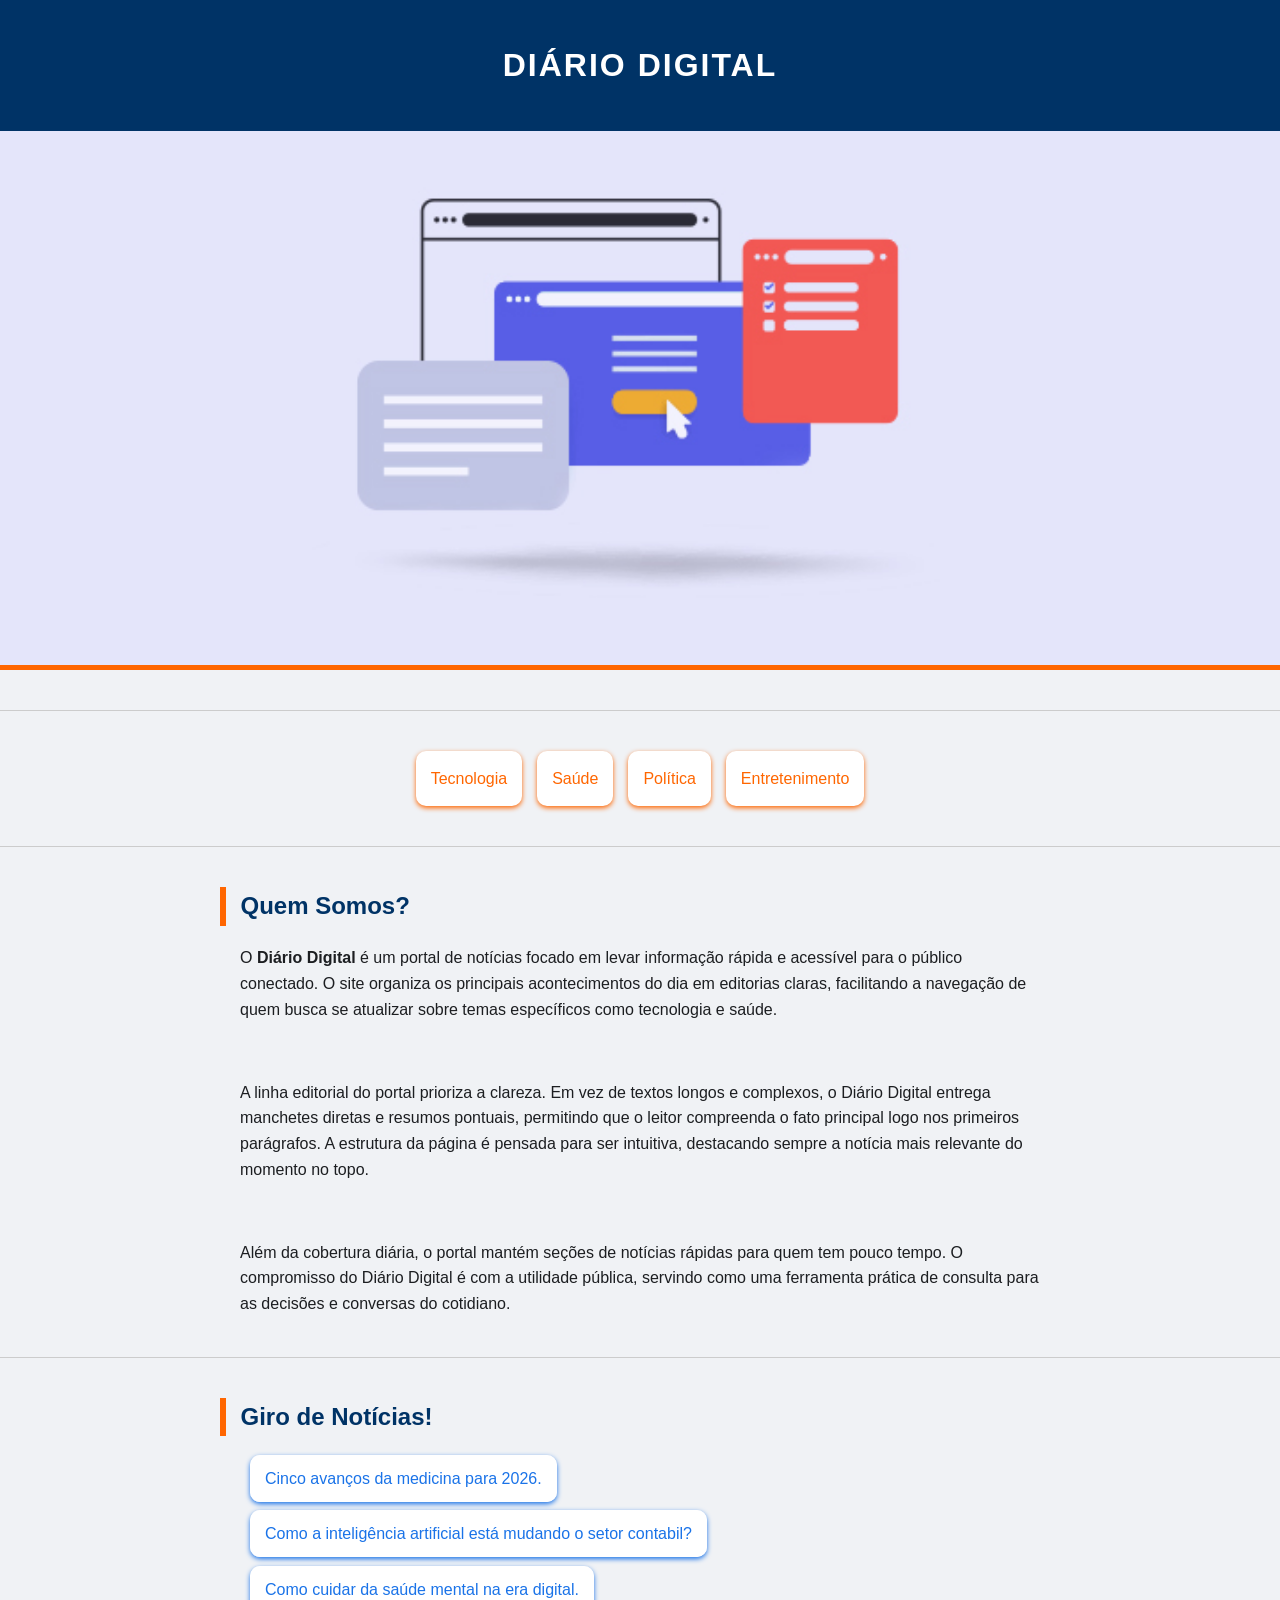
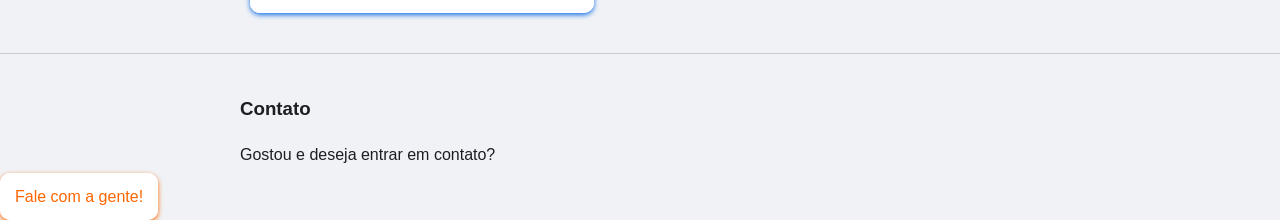
<file: index.html>
<!DOCTYPE html>
<html lang="ptbr">

<head>
    <meta charset="UTF-8">
    <meta name="viewport" content="width=device-width, initial-scale=1.0">
    <title>Diário Digital </title>
     <link rel="stylesheet" href="style_index.css">

</head>

<body>

<h1> DIÁRIO DIGITAL</h1>
    <img src="Imagens/imagemindex.jpg" alt="Imagem tecnologica em tons de azul" width="100%" height="30%">
    
    <hr>

    <p> 
        <nav>
    <a href="tecnologia.html">Tecnologia </a> 
    <a href="saude.html">Saúde  </a> 
    <a href="politica.html"> Política </a>  
    <a href="entretenimento.html"> Entretenimento </a>
   
        </nav>
        
    <hr>

    <h2>Quem Somos?</h2>
    <p>O <strong> Diário Digital </strong>é um portal de notícias focado em levar informação rápida e acessível para o público conectado. O site organiza os principais acontecimentos do dia em editorias claras, facilitando a navegação de quem busca se atualizar sobre temas específicos como tecnologia e saúde.</p>
    <br>
    <p>A linha editorial do portal prioriza a clareza. Em vez de textos longos e complexos, o Diário Digital entrega manchetes diretas e resumos pontuais, permitindo que o leitor compreenda o fato principal logo nos primeiros parágrafos. A estrutura da página é pensada para ser intuitiva, destacando sempre a notícia mais relevante do momento no topo.</p>
    <br>
    <p>Além da cobertura diária, o portal mantém seções de notícias rápidas para quem tem pouco tempo. O compromisso do Diário Digital é com a utilidade pública, servindo como uma ferramenta prática de consulta para as decisões e conversas do cotidiano.</p>
    
    <hr>
<h2>Giro de Notícias!</h2>

<ul>
<li><a href="https://gauchazh.clicrbs.com.br/colunistas/drauzio-varella/noticia/2025/12/cinco-avancos-da-medicina-para-2026-cmjr4fcht001c017b7ymb574e.html" target="_blank">Cinco avanços da medicina para 2026.</a></li>
<li><a href="https://keevo.com.br/blog-ec/inteligencia-artificial-setor-contabil/" target="_blank">Como a inteligência artificial está mudando o setor contabil?</a></li>
<li><a href="https://www.unimedcampinas.com.br/blog/viver-com-saude/como-cuidar-da-saude-mental-na-era-digital" target="_blank">Como cuidar da saúde mental na era digital.</a></li>
</ul>

<hr>
<h3>Contato</h3>
<p>Gostou e deseja entrar em contato?</p>
<a href="contato.html" target="_blank" > Fale com a gente!


</body>

</html>
</file>
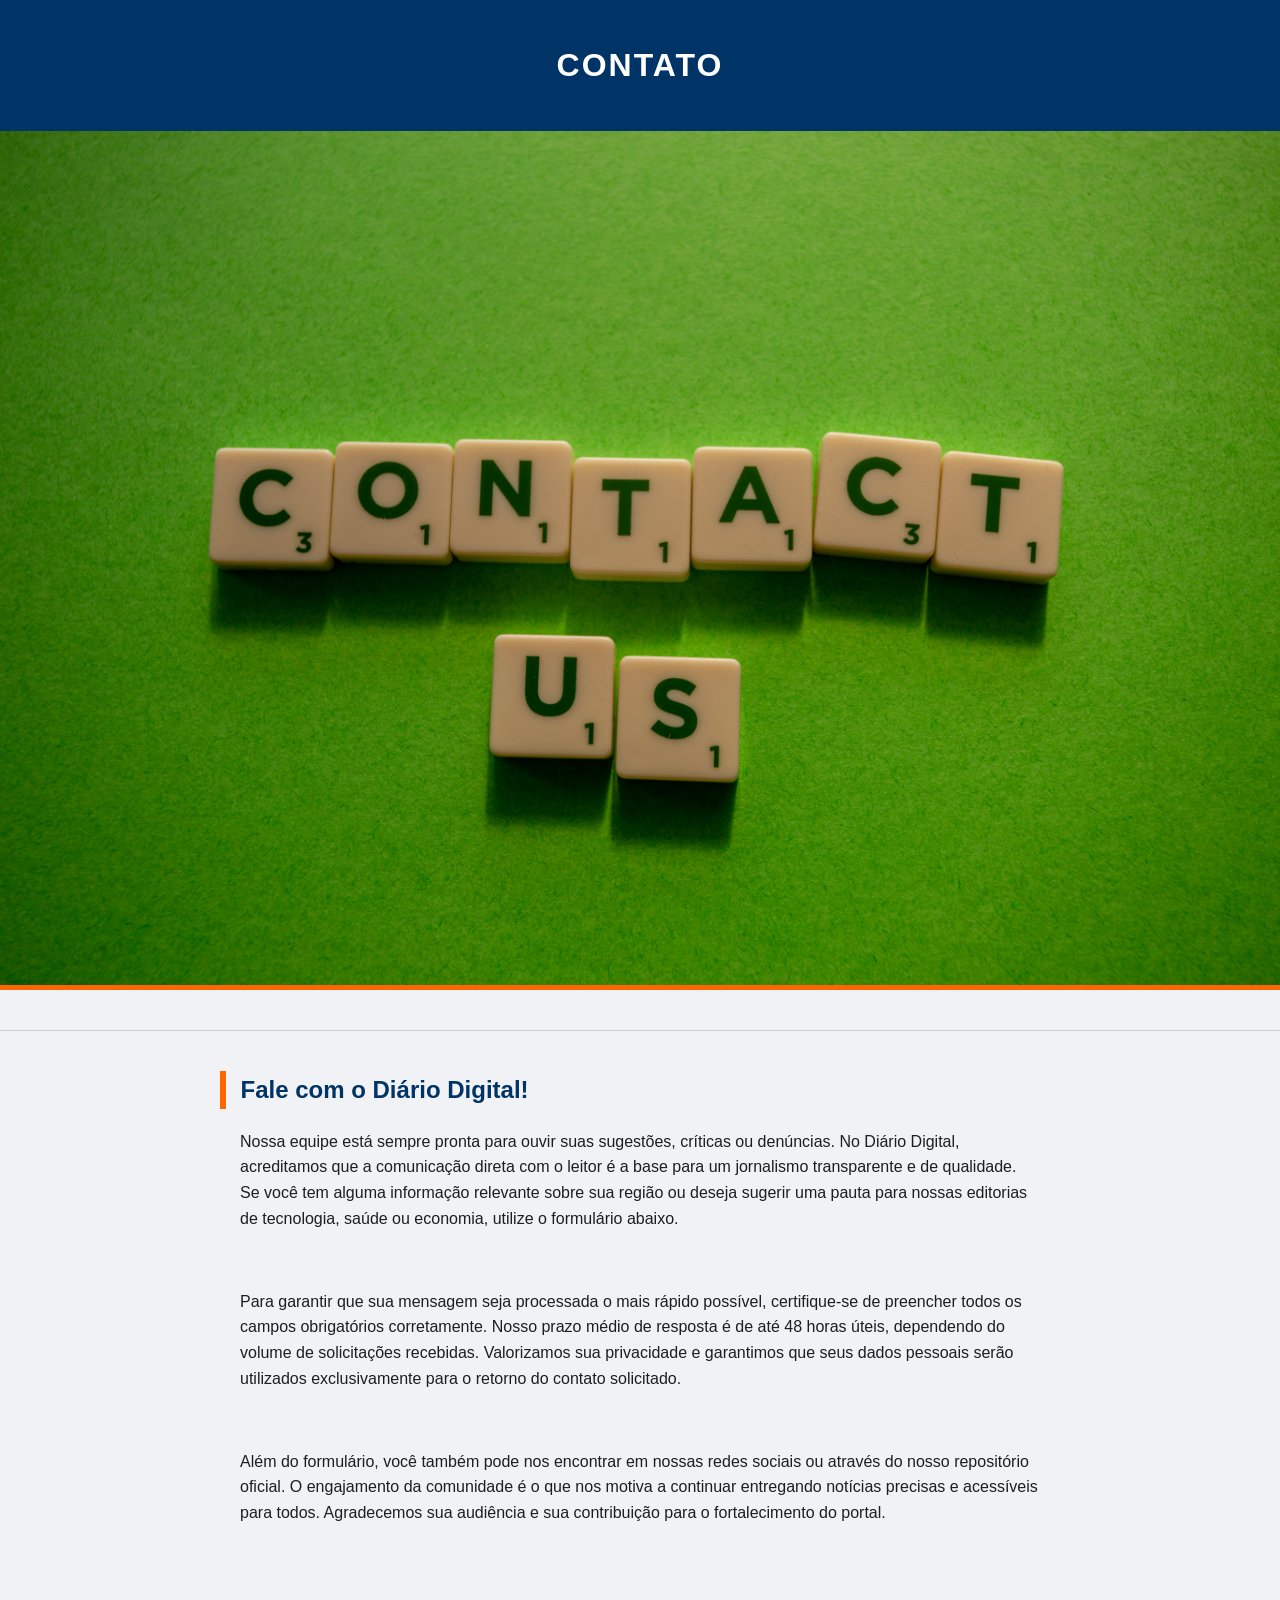
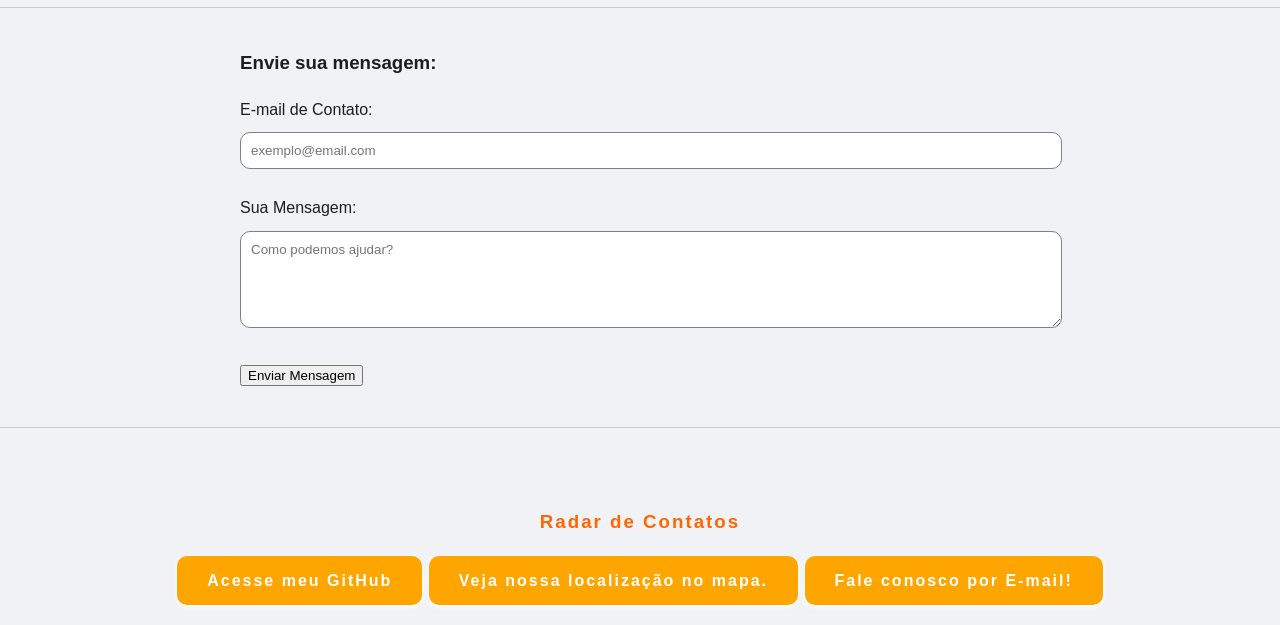
<file: contato.html>
<!DOCTYPE html>
<html lang="ptbr">

<head>
    <meta charset="UTF-8">
    <meta name="viewport" content="width=device-width, initial-scale=1.0">
    <title>Contato</title>
     <link rel="stylesheet" href="style_contato.css">
    
</head>


<body>
    <h1>CONTATO</h1>

   <img src="Imagens/miles-burke-idhx-MOCDSk-unsplash.jpg" width="100%" height="30%">
     <hr>

     <h2>Fale com o Diário Digital!</h2>
     <p>Nossa equipe está sempre pronta para ouvir suas sugestões, críticas ou denúncias. No Diário Digital, acreditamos que a comunicação direta com o leitor é a base para um jornalismo transparente e de qualidade. Se você tem alguma informação relevante sobre sua região ou deseja sugerir uma pauta para nossas editorias de tecnologia, saúde ou economia, utilize o formulário abaixo.</p>
     <br>

     <p>Para garantir que sua mensagem seja processada o mais rápido possível, certifique-se de preencher todos os campos obrigatórios corretamente. Nosso prazo médio de resposta é de até 48 horas úteis, dependendo do volume de solicitações recebidas. Valorizamos sua privacidade e garantimos que seus dados pessoais serão utilizados exclusivamente para o retorno do contato solicitado.</p>
     <br>

     <p>Além do formulário, você também pode nos encontrar em nossas redes sociais ou através do nosso repositório oficial. O engajamento da comunidade é o que nos motiva a continuar entregando notícias precisas e acessíveis para todos. Agradecemos sua audiência e sua contribuição para o fortalecimento do portal.</p>
     <br>

     <hr>

     <h3>Envie sua mensagem: </h3>

    <p>
    <label for="email">E-mail de Contato:</label>
    <br>
    <input type="email" id="email" name="email" placeholder="exemplo@email.com" required> </p>

    <p>
    <label for="mensagem">Sua Mensagem:</label><br>
    <textarea id="mensagem" name="mensagem" rows="5" placeholder="Como podemos ajudar?" required></textarea> </p>
    <p> <button type="submit">Enviar Mensagem</button></p> 

    <hr>

    
<section class="contact-nav">
    <h3> Radar de Contatos </h3>
    
    <a href="https://github.com/Steffany-rodrigues-ghb" target="_blank">Acesse meu GitHub</a>
    
    <a href="https://www.google.com/maps" target="_blank">Veja nossa localização no mapa.</a>

    <a href="mailto:seuemail@exemplo.com?subject=Dúvidas sobre o Diário Digital&body=Olá, gostaria de saber mais sobre..." 
       aria-label="Enviar e-mail de contato">
       Fale conosco por E-mail!
    </a>

</section>

</body>
</html>
</file>
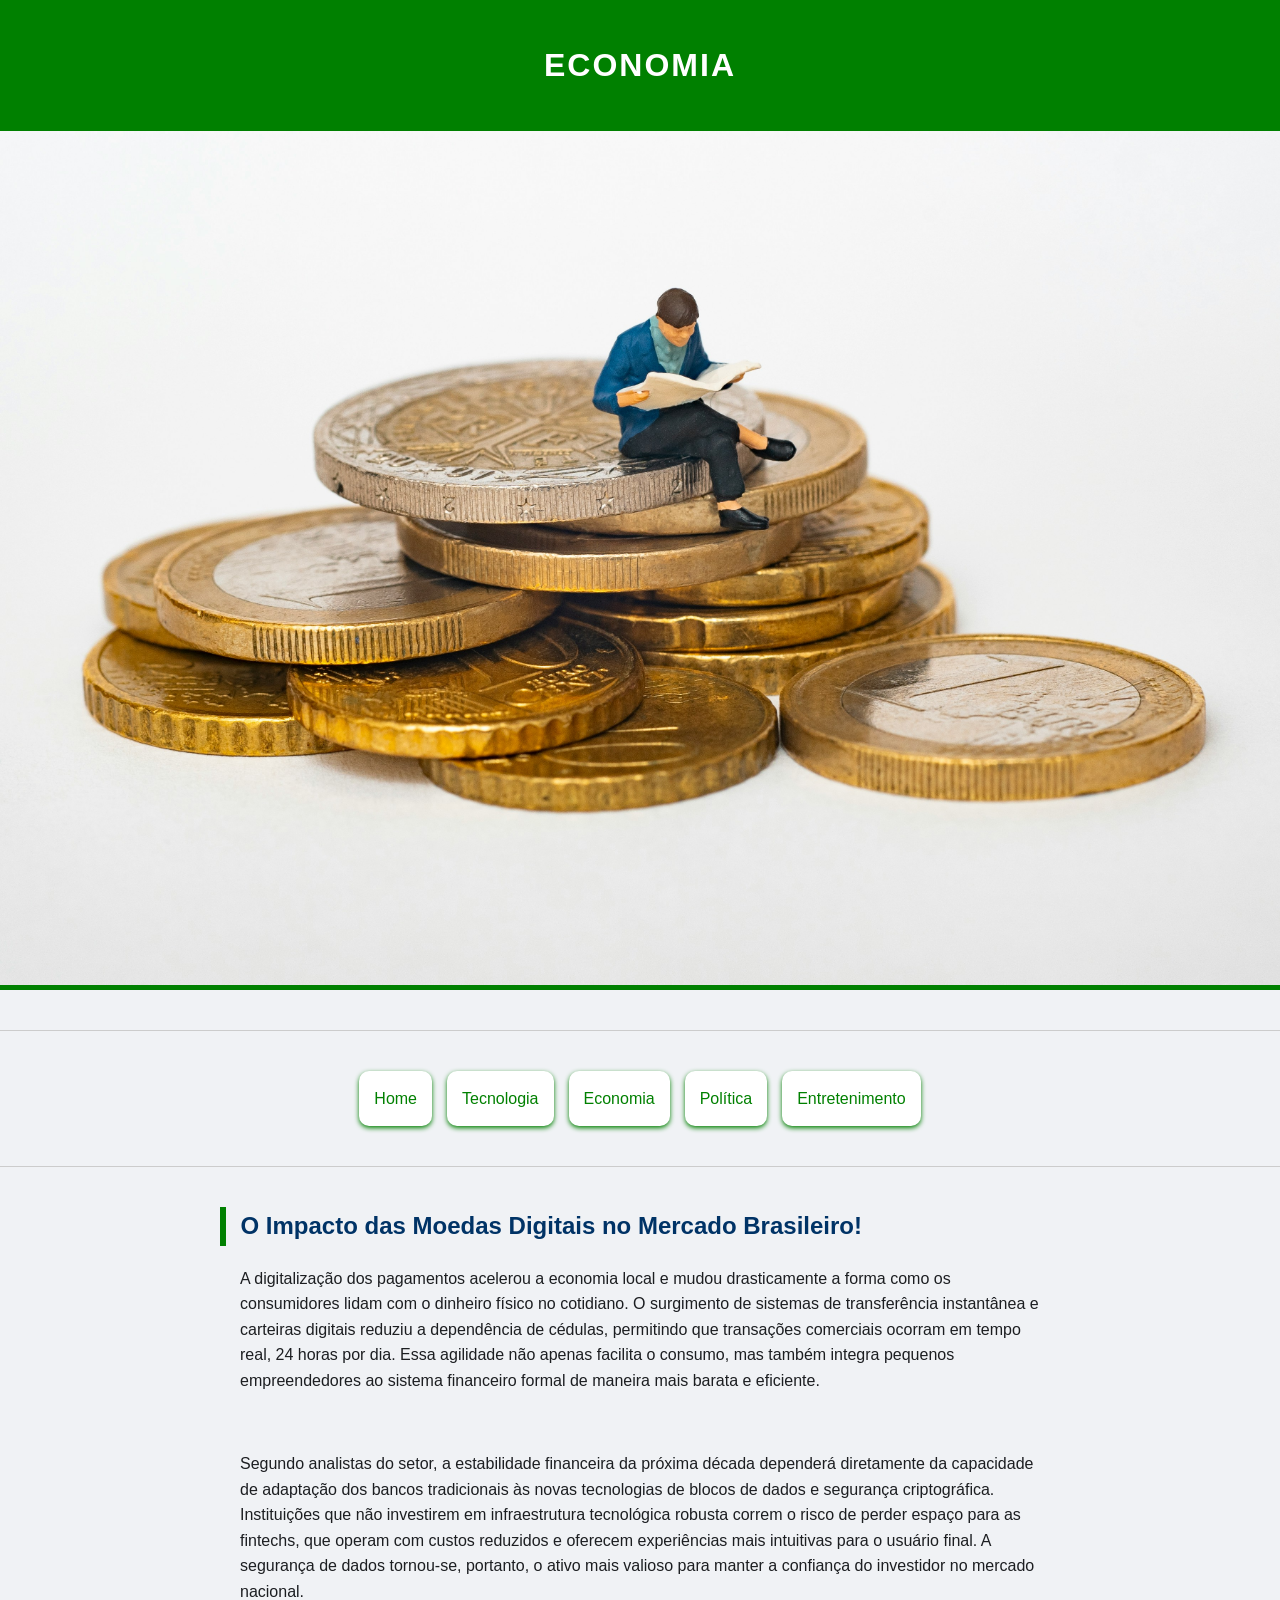
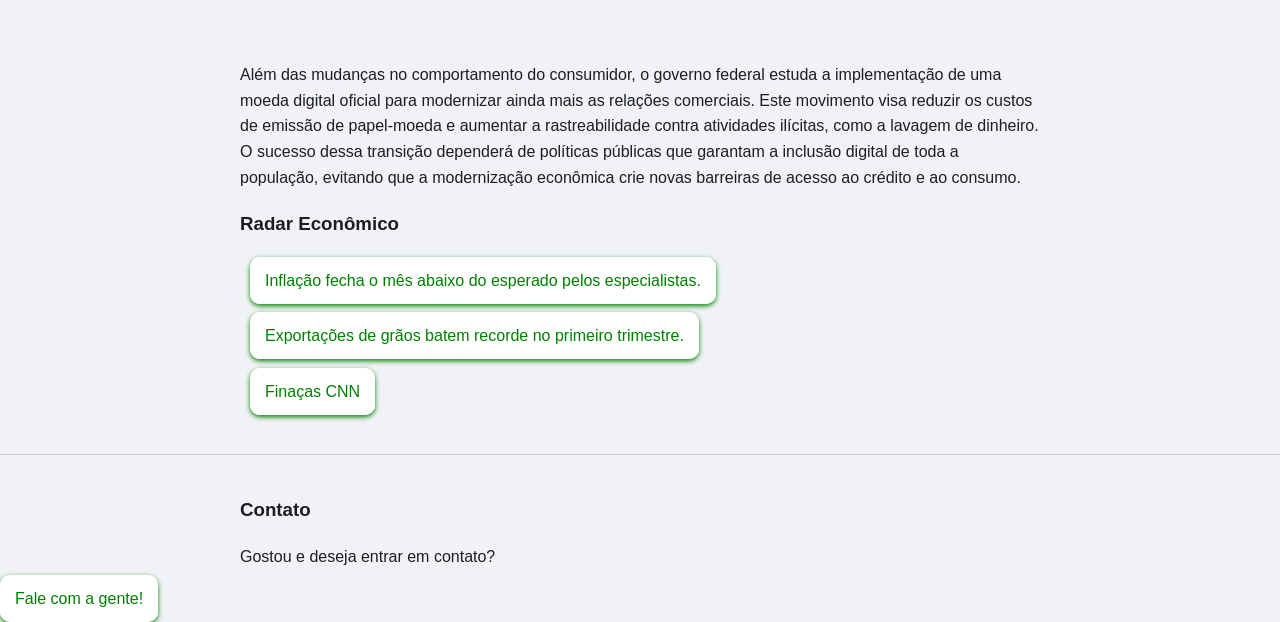
<file: economia.html>
<!DOCTYPE html>
<html lang="ptbr">

<head>
    <meta charset="UTF-8">
    <meta name="viewport" content="width=device-width, initial-scale=1.0">
      <link rel="stylesheet" href="style_economia.css">

    <title> Economia </title>
</head>

<body>
    <h1>ECONOMIA</h1>

    <img src="Imagens/mathieu-stern-1zO4O3Z0UJA-unsplash.jpg" alt="Imagem " width="100%" height="30%">

    <hr>
     <nav>
     <a href="index.html"> Home  </a> 
     <a href="tecnologia.html">Tecnologia </a> 
     <a href="economia.html">Economia </a> 
     <a href="politica.html"> Política  
    <a href="entretenimento.html"> Entretenimento </a>
   </nav>
   
    
    <hr>

    <h2>O Impacto das Moedas Digitais no Mercado Brasileiro!</h2>
    

    <p> A digitalização dos pagamentos acelerou a economia local e mudou drasticamente a forma como os consumidores lidam com o dinheiro físico no cotidiano. O surgimento de sistemas de transferência instantânea e carteiras digitais reduziu a dependência de cédulas, permitindo que transações comerciais ocorram em tempo real, 24 horas por dia. Essa agilidade não apenas facilita o consumo, mas também integra pequenos empreendedores ao sistema financeiro formal de maneira mais barata e eficiente.</p>
    <br>

    <P>Segundo analistas do setor, a estabilidade financeira da próxima década dependerá diretamente da capacidade de adaptação dos bancos tradicionais às novas tecnologias de blocos de dados e segurança criptográfica. Instituições que não investirem em infraestrutura tecnológica robusta correm o risco de perder espaço para as fintechs, que operam com custos reduzidos e oferecem experiências mais intuitivas para o usuário final. A segurança de dados tornou-se, portanto, o ativo mais valioso para manter a confiança do investidor no mercado nacional.</P>
    <br>

    <p>Além das mudanças no comportamento do consumidor, o governo federal estuda a implementação de uma moeda digital oficial para modernizar ainda mais as relações comerciais. Este movimento visa reduzir os custos de emissão de papel-moeda e aumentar a rastreabilidade contra atividades ilícitas, como a lavagem de dinheiro. O sucesso dessa transição dependerá de políticas públicas que garantam a inclusão digital de toda a população, evitando que a modernização econômica crie novas barreiras de acesso ao crédito e ao consumo.</p>

    <h3> Radar Econômico </h3>

    <ul>
<li><a href="https://www.google.com/search?q=https://g1.globo.com/economia/inflacao/" target="_blank" > Inflação fecha o mês abaixo do esperado pelos especialistas. </a></li>
<li><a href="https://valor.globo.com/agronegocios/" target="_blank" >Exportações de grãos batem recorde no primeiro trimestre.</a></li>
<li><a href="https://www.cnnbrasil.com.br/economia/financas/" target="_blank"> Finaças CNN </a></li>

    </ul>
<hr>

<h3>Contato</h3>
<p>Gostou e deseja entrar em contato?</p>
<a href="contato.html" target="_blank" > Fale com a gente!

</body>

</html>
</file>
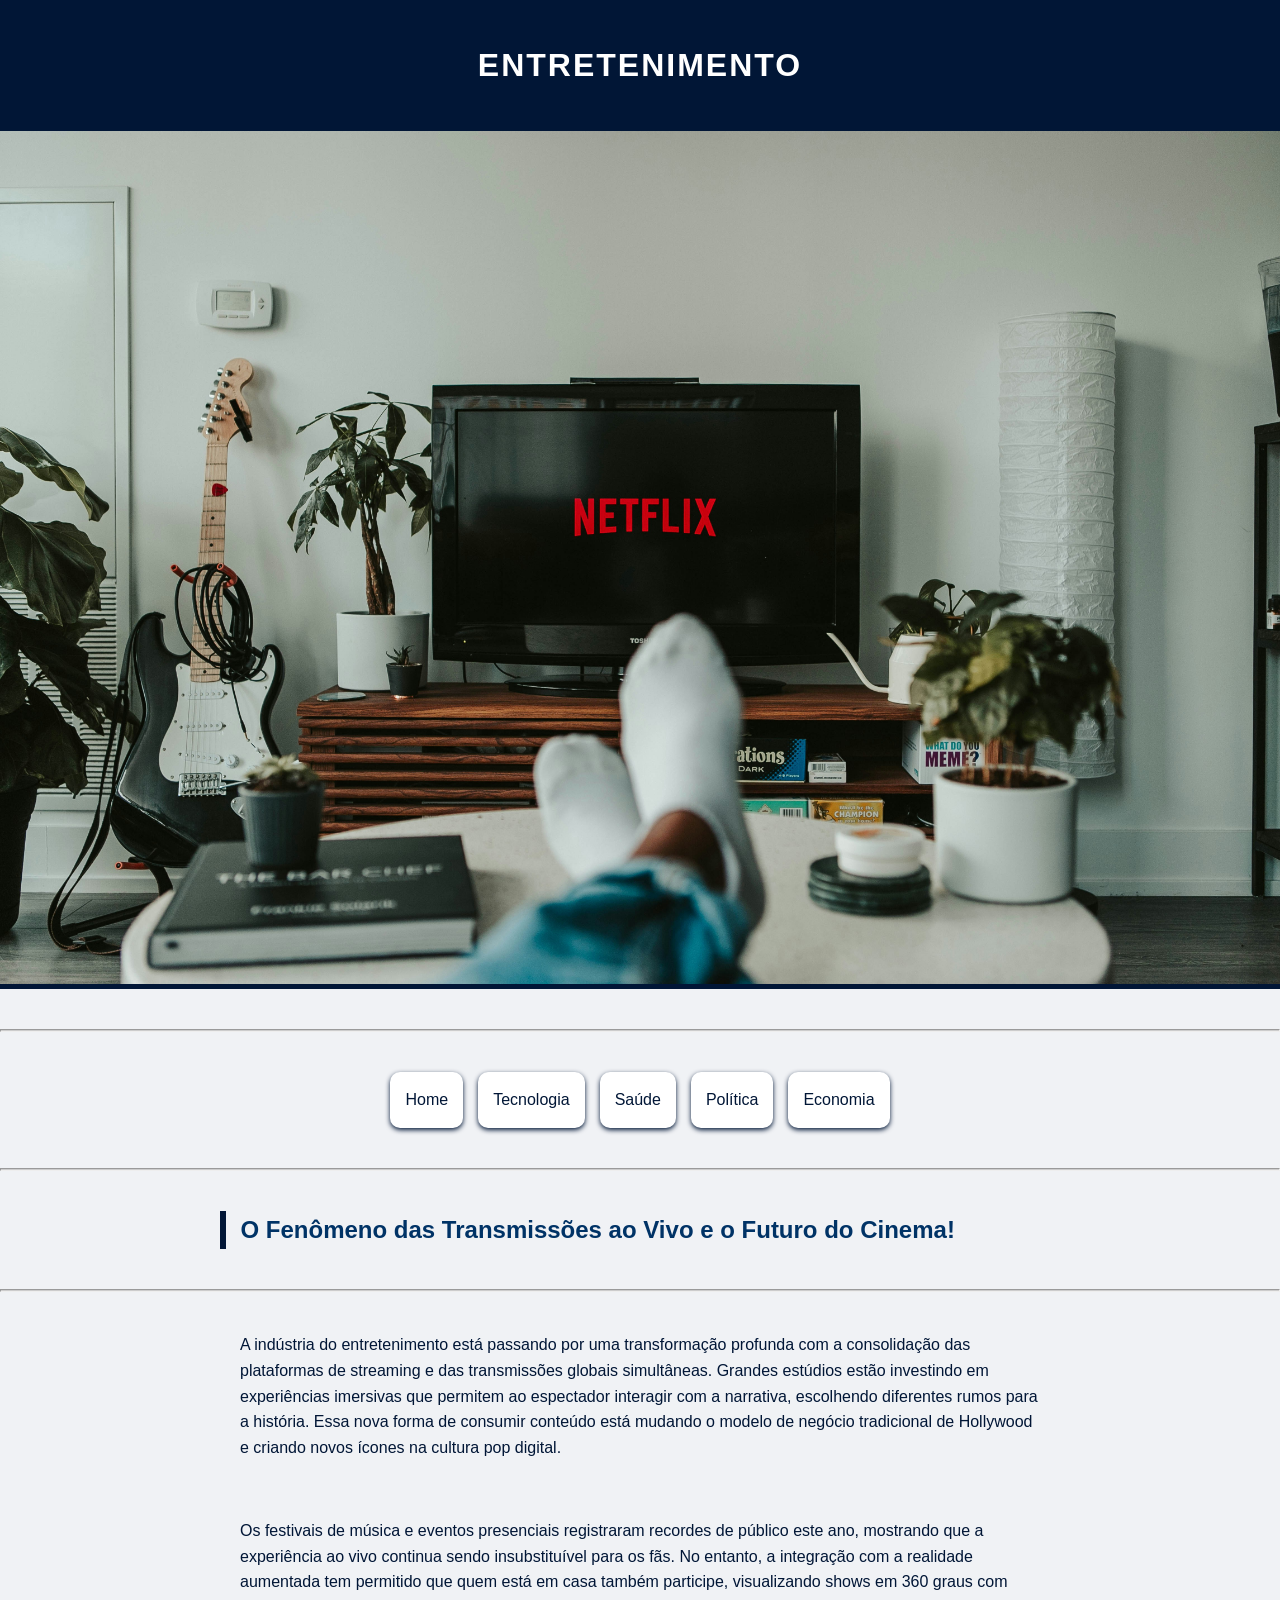
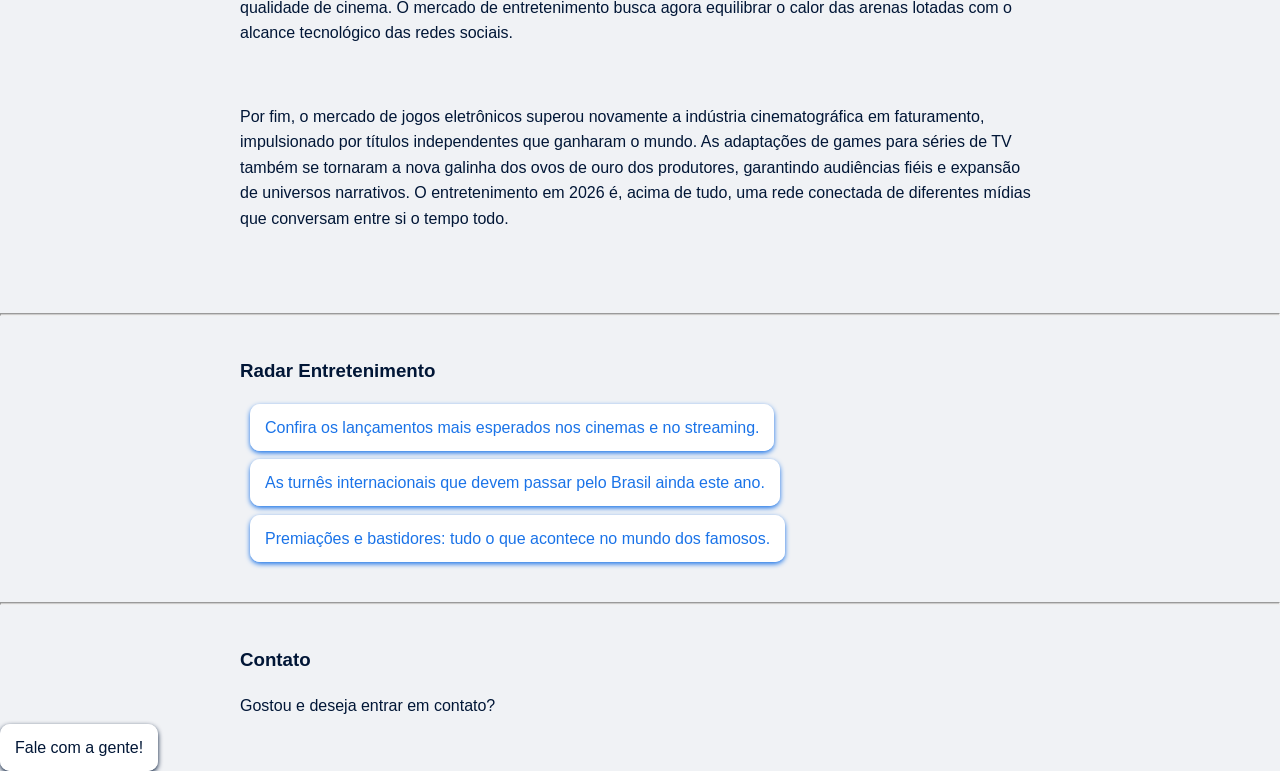
<file: entretenimento.html>
<!DOCTYPE html>
<html lang="ptbr">

<head>
    <meta charset="UTF-8">
    <meta name="viewport" content="width=device-width, initial-scale=1.0">
    <title>Entretenimento</title>
      <link rel="stylesheet" href="style_entretenimento.css">


</head>
<h1>ENTRETENIMENTO</h1>
    <img src="Imagens/mollie-sivaram-yubCnXAA3H8-unsplash.jpg" alt="Imagem " width="100%" height="30%">

    <hr>
    
    <nav>
    <a href="index.html"> Home </a> 
    <a href="tecnologia.html">Tecnologia  </a> 
    <a href="saude.html">Saúde  </a> 
    <a href="politica.html"> Política  
    <a href="economia.html"> Economia </a>

    </nav>
    <hr>

    <h2>O Fenômeno das Transmissões ao Vivo e o Futuro do Cinema!</h2>
    


<hr>

<p>A indústria do entretenimento está passando por uma transformação profunda com a consolidação das plataformas de streaming e das transmissões globais simultâneas. Grandes estúdios estão investindo em experiências imersivas que permitem ao espectador interagir com a narrativa, escolhendo diferentes rumos para a história. Essa nova forma de consumir conteúdo está mudando o modelo de negócio tradicional de Hollywood e criando novos ícones na cultura pop digital.</p>
<br>

<p>Os festivais de música e eventos presenciais registraram recordes de público este ano, mostrando que a experiência ao vivo continua sendo insubstituível para os fãs. No entanto, a integração com a realidade aumentada tem permitido que quem está em casa também participe, visualizando shows em 360 graus com qualidade de cinema. O mercado de entretenimento busca agora equilibrar o calor das arenas lotadas com o alcance tecnológico das redes sociais.</p>
<br>

<p>Por fim, o mercado de jogos eletrônicos superou novamente a indústria cinematográfica em faturamento, impulsionado por títulos independentes que ganharam o mundo. As adaptações de games para séries de TV também se tornaram a nova galinha dos ovos de ouro dos produtores, garantindo audiências fiéis e expansão de universos narrativos. O entretenimento em 2026 é, acima de tudo, uma rede conectada de diferentes mídias que conversam entre si o tempo todo.</p>
<br>

<hr>

<h3> Radar Entretenimento </h3>

<ul>
<li><a href="https://omelete.com.br/" target="_blank">Confira os lançamentos mais esperados nos cinemas e no streaming.</a></li>
<li><a href="https://www.rollingstone.com.br/" target="_blank">As turnês internacionais que devem passar pelo Brasil ainda este ano.</a></li>
<li><a href="https://g1.globo.com/pop-arte/" target="_blank">Premiações e bastidores: tudo o que acontece no mundo dos famosos.</a></li>
</ul>



<hr>

<h3>Contato</h3>
<p>Gostou e deseja entrar em contato?</p>
<a href="contato.html" target="_blank" > Fale com a gente!


</body>
</html>
</file>
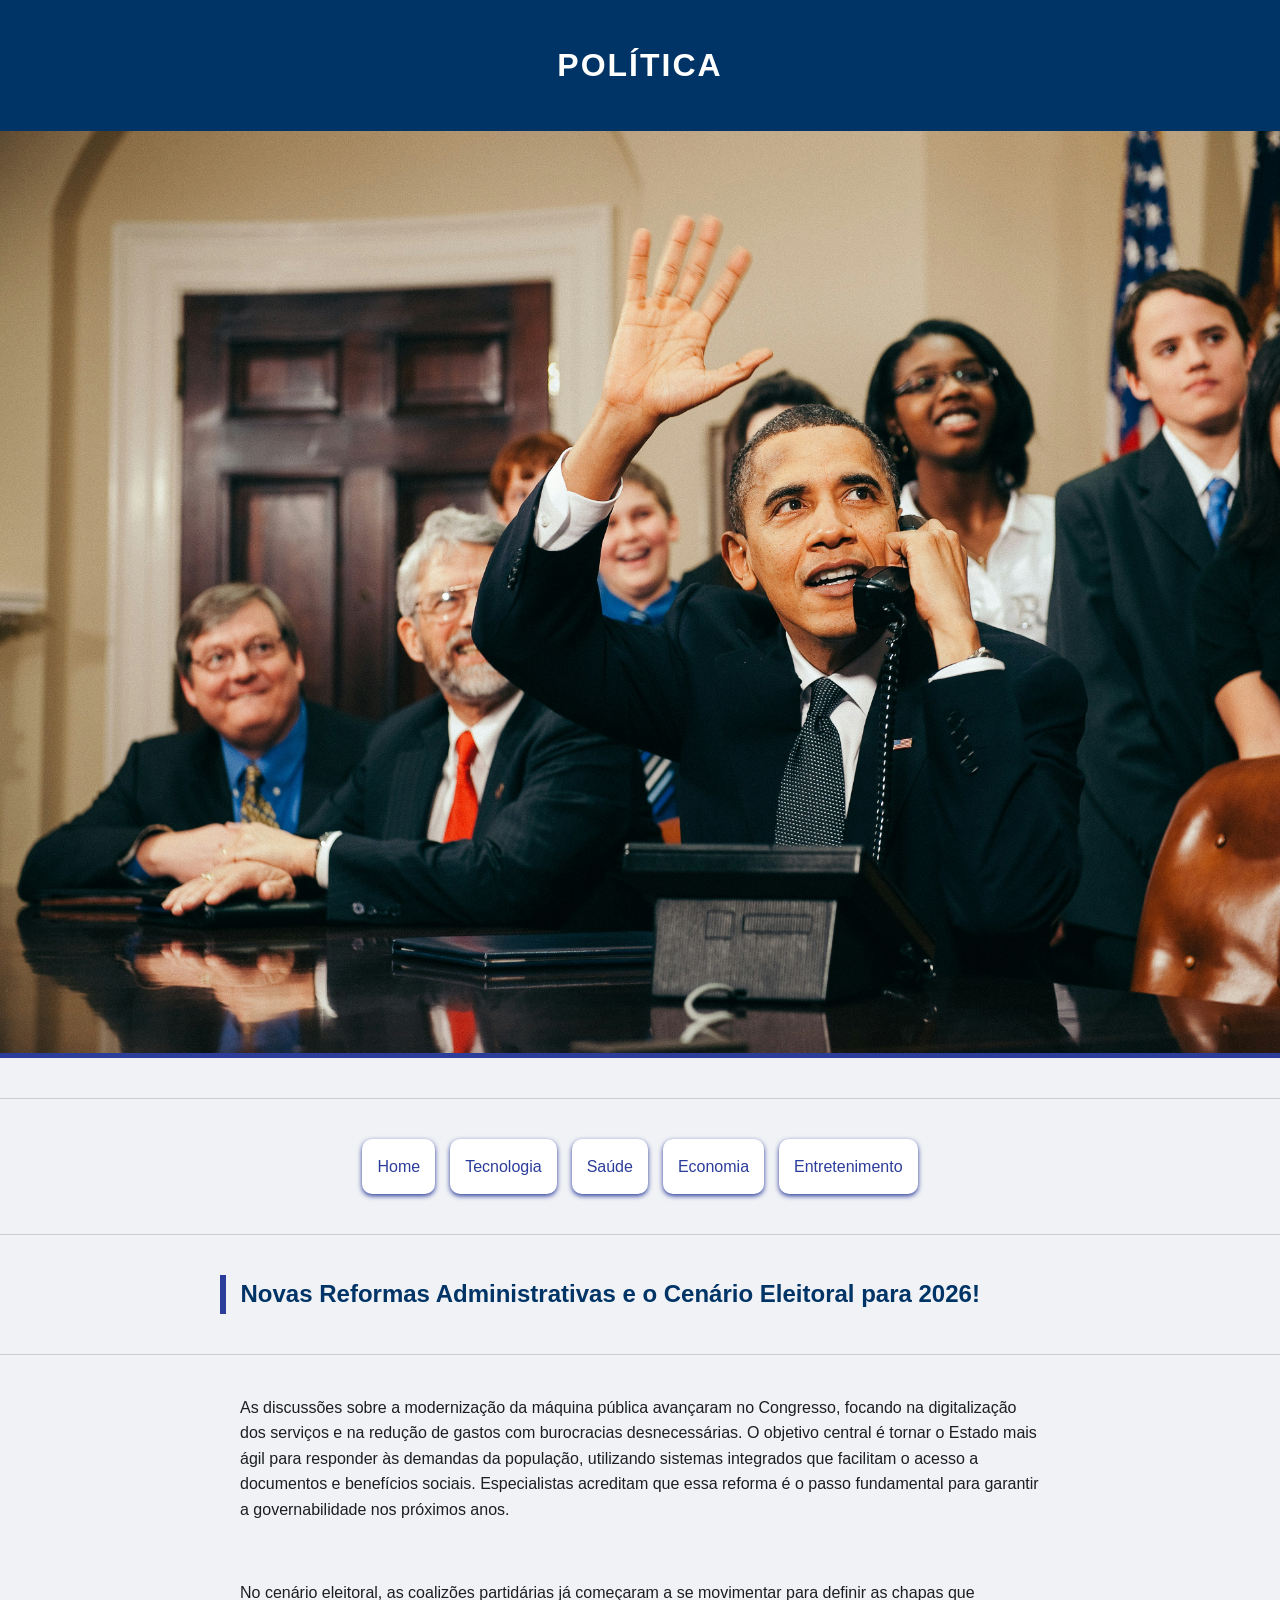
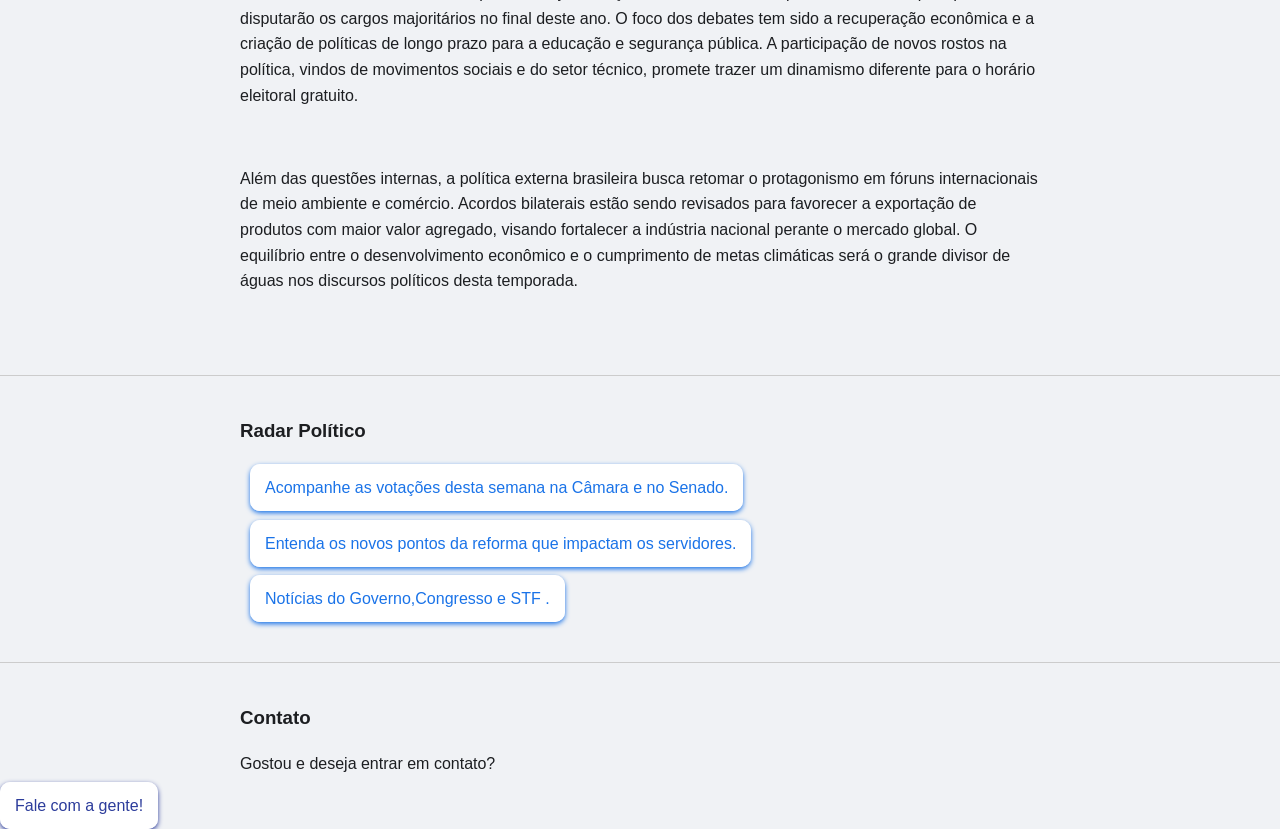
<file: politica.html>
<!DOCTYPE html>
<html lang="ptbr">

<head>
    <meta charset="UTF-8">
    <meta name="viewport" content="width=device-width, initial-scale=1.0">
    <title>Política</title>
      <link rel="stylesheet" href="style_politica.css">

</head>


<body>
<h1>POLÍTICA</h1>
    <img src="Imagens/history-in-hd-v_e3Hha4EBA-unsplash.jpg" alt="Imagem " width="100%" height="30%">

    <hr>
    
    <nav>
     <a href="index.html"> Home  </a> 
     <a href="tecnologia.html">Tecnologia </a> 
     <a href="saude.html">Saúde  </a> <a href="economia.html"> Economia 
    <a href="entretenimento.html"> Entretenimento </a>

    </nav>
    
    <hr>

    <h2>Novas Reformas Administrativas e o Cenário Eleitoral para 2026!</h2>
    

<hr>

<p>As discussões sobre a modernização da máquina pública avançaram no Congresso, focando na digitalização dos serviços e na redução de gastos com burocracias desnecessárias. O objetivo central é tornar o Estado mais ágil para responder às demandas da população, utilizando sistemas integrados que facilitam o acesso a documentos e benefícios sociais. Especialistas acreditam que essa reforma é o passo fundamental para garantir a governabilidade nos próximos anos.</p>
<br>

<p>No cenário eleitoral, as coalizões partidárias já começaram a se movimentar para definir as chapas que disputarão os cargos majoritários no final deste ano. O foco dos debates tem sido a recuperação econômica e a criação de políticas de longo prazo para a educação e segurança pública. A participação de novos rostos na política, vindos de movimentos sociais e do setor técnico, promete trazer um dinamismo diferente para o horário eleitoral gratuito.</p>
<br>

<p>Além das questões internas, a política externa brasileira busca retomar o protagonismo em fóruns internacionais de meio ambiente e comércio. Acordos bilaterais estão sendo revisados para favorecer a exportação de produtos com maior valor agregado, visando fortalecer a indústria nacional perante o mercado global. O equilíbrio entre o desenvolvimento econômico e o cumprimento de metas climáticas será o grande divisor de águas nos discursos políticos desta temporada.</p>
<br>

<hr>

<h3> Radar Político </h3>

<ul>
<li><a href="https://g1.globo.com/politica/" target="_blank">Acompanhe as votações desta semana na Câmara e no Senado.</a></li>
<li><a href="https://www.cnnbrasil.com.br/politica/" target="_blank">Entenda os novos pontos da reforma que impactam os servidores.</a></li>
<li><a href="https://www1.folha.uol.com.br/poder/" target="_blank"> Notícias do Governo,Congresso e STF .</a></li>
</ul>

<hr>
<h3>Contato</h3>
<p>Gostou e deseja entrar em contato?</p>
<a href="contato.html" target="_blank" > Fale com a gente!



</body>
</html>
</file>
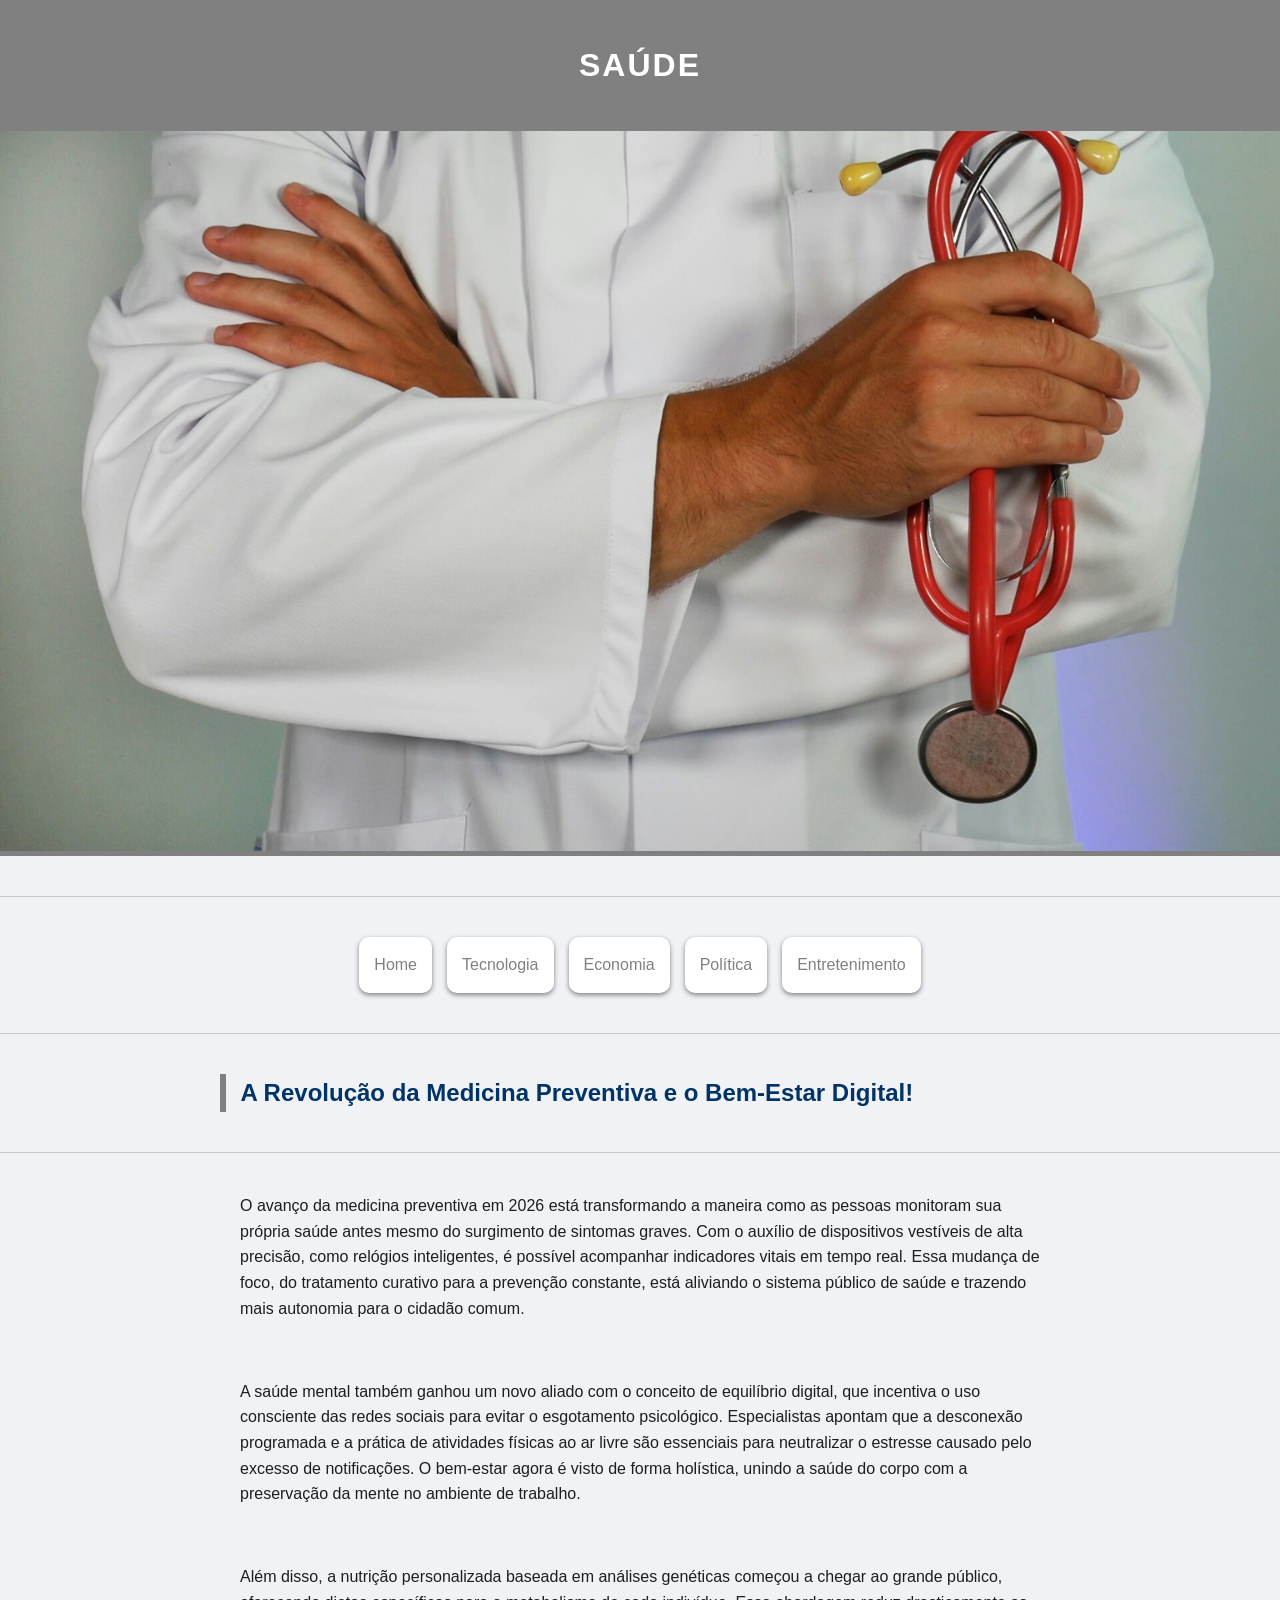
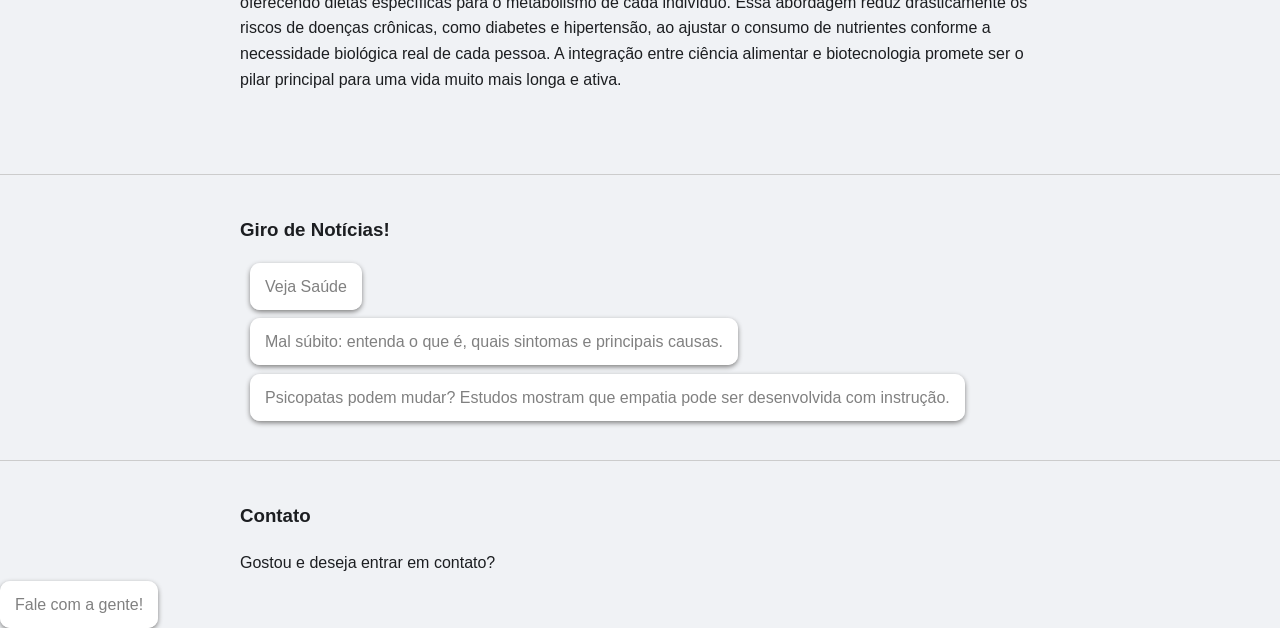
<file: saude.html>
<!DOCTYPE html>
<html lang="ptbr">

<head>
    <meta charset="UTF-8">
    <meta name="viewport" content="width=device-width, initial-scale=1.0">
    <title>Saúde </title>
      <link rel="stylesheet" href="style_saude.css">

</head>


<body>
<h1>SAÚDE</h1>
    <img src="Imagens/online-marketing-hIgeoQjS_iE-unsplash.jpg" alt="Imagem " width="100%" height="30%">

    <hr>
    
   <nav>
     <a href="index.html"> Home  </a> 
     <a href="tecnologia.html">Tecnologia </a> 
     <a href="economia.html">Economia </a> 
     <a href="politica.html"> Política  
    <a href="entretenimento.html"> Entretenimento </a>
   </nav>
    
    <hr>

    <h2>A Revolução da Medicina Preventiva e o Bem-Estar Digital!</h2>
    

<hr>

<p>O avanço da medicina preventiva em 2026 está transformando a maneira como as pessoas monitoram sua própria saúde antes mesmo do surgimento de sintomas graves. Com o auxílio de dispositivos vestíveis de alta precisão, como relógios inteligentes, é possível acompanhar indicadores vitais em tempo real. Essa mudança de foco, do tratamento curativo para a prevenção constante, está aliviando o sistema público de saúde e trazendo mais autonomia para o cidadão comum.</p>
<br>

<p>A saúde mental também ganhou um novo aliado com o conceito de equilíbrio digital, que incentiva o uso consciente das redes sociais para evitar o esgotamento psicológico. Especialistas apontam que a desconexão programada e a prática de atividades físicas ao ar livre são essenciais para neutralizar o estresse causado pelo excesso de notificações. O bem-estar agora é visto de forma holística, unindo a saúde do corpo com a preservação da mente no ambiente de trabalho.</p>
<br>

<p>Além disso, a nutrição personalizada baseada em análises genéticas começou a chegar ao grande público, oferecendo dietas específicas para o metabolismo de cada indivíduo. Essa abordagem reduz drasticamente os riscos de doenças crônicas, como diabetes e hipertensão, ao ajustar o consumo de nutrientes conforme a necessidade biológica real de cada pessoa. A integração entre ciência alimentar e biotecnologia promete ser o pilar principal para uma vida muito mais longa e ativa.</p>
<br>

<hr>

<h3> Giro de Notícias! </h3>

<ul>
<li><a href="https://saude.abril.com.br/" target="_blank">Veja Saúde </a></li>
<li><a href="https://www.cnnbrasil.com.br/saude/" target="_blank">Mal súbito: entenda o que é, quais sintomas e principais causas. </a></li>
<li><a href="https://g1.globo.com/saude/" target="_blank">Psicopatas podem mudar? Estudos mostram que empatia pode ser desenvolvida com instrução.</a></li>
</ul>

<hr>

<h3>Contato</h3>
<p>Gostou e deseja entrar em contato?</p>
<a href="contato.html" target="_blank" > Fale com a gente!

</body>
</html>
</file>
<file: style_index.css>
/* Configurações Globais */
body {
    font-family: 'Segoe UI', Tahoma, Geneva, Verdana, sans-serif;
    background-color: #f0f2f5; 
    color: #1c1e21;
    margin: 0;
    padding: 0;
    line-height: 1.6;
}

/* Cabeçalho */
h1 {
    background-color: #003366;
    color: white;
    margin: 0;
    padding: 40px 0;
    text-align: center;
    letter-spacing: 2px;
}


img {
    display: block;
    width: 100%;
    height: auto
    object-fit cover; 
    border-bottom: 5px solid #ff6600; 
}

/* Menu de Navegação */
a {
    background-color: #fff;
    padding: 15px;
    margin: 0;
    text-align: auto;
    box-shadow: 0 2px 5px;
     text-decoration: none; 
     
}


p a {
    color: #003366;
    text-decoration: none;
    font-weight: bold;
    padding: 0 10px;
    transition: 0.3s;
}

p a:hover {
    color: #ff6600;
}

/* Conteúdo Principal */
h2, h3, p, ul {
    max-width: 800px;
    margin-left: auto;
    margin-right: auto;
    padding: 0 20px;
}

h2 {
    color: #003366;
    border-left: 6px solid #ff6600;
    padding-left: 15px;
    margin-top: 40px;
    .contact-nav a {
    text-decoration: none; 
}
}

/*  Listas */
ul {
    list-style: none; 
    padding: 0;
}

ul li {
   
    margin-bottom: 10px;
    padding: 10px;
    border-radius: 8px;
    box-shadow: auto;
}

ul li a {
    color: #1a73e8;
    text-decoration: none;
}

ul li a:hover {
    text-decoration: underline;
}

/* Rodapé/Linhas */
hr {
    border: 0;
    height: 1px;
    background: #ccc;
    margin: 40px 0;
}

a {
    bottom: 20px;
    border-radius: 10px;
    color:#ff6600;
     transition: all 0.3 ease-in-out;
     
}

nav{
    display:flex;
    justify-content: center;
    align-items: center;
    gap:15px;
    color:#011636;
}
</file>
<file: style_contato.css>
:root {
    --cor-primaria: #003366;   
    --cor-destaque: #ff6600;   
    --cor-fundo: #f0f2f5;
    --branco: #ffffff;
}



/* Configurações Globais */
body {
    font-family: 'Segoe UI', Tahoma, Geneva, Verdana, sans-serif;
    background-color: #f0f2f5; 
    color: #1c1e21;
    margin: 0;
    padding: 0;
    line-height: 1.6;
}

/* Cabeçalho */
h1 {
    background-color: #003366;
    color: white;
    margin: 0;
    padding: 40px 0;
    text-align: center;
    letter-spacing: 2px;
}


img {
    display: block;
    width: 100%;
    height: auto
    object-fit cover; 
    border-bottom: 5px solid #ff6600; 
}

/* Menu de Navegação */
a {
    background-color: #fff;
    padding: 15px;
    margin: 0;
    text-align: auto;
    box-shadow: 0 2px 5px 
}

p a {
    color: #003366;
    text-decoration: none;
    font-weight: bold;
    padding: 0 10px;
    transition: 0.3s;
}

p a:hover {
    color: #ff6600;
}

/* Conteúdo Principal */
h2, h3, p, ul {
    max-width: 800px;
    margin-left: auto;
    margin-right: auto;
    padding: 0 20px;
}

h2 {
    color: #003366;
    border-left: 6px solid #ff6600;
    padding-left: 15px;
    margin-top: 40px;
}

/*  Listas */
ul {
    list-style: none; 
    padding: 0;
}



/* Rodapé/Linhas */
hr {
    border: 0;
    height: 1px;
    background: #ccc;
    margin: 40px 0;
}

a {
    bottom: 20px;
    border-radius: 10px;
    color:#ff6600;
     transition: all 0.3 ease-in-out;
}
section{
    border-radius: 10px;
    text-align: center;
    letter-spacing: 2px;
    color:#ff6600;
     transition: all 0.3 ease-in-out;
}

input, textarea {
    width: 100%;           
    padding: 10px;           
    margin: 10px 0;          
    border: 1px solid;
    border-radius: 10px;      
    font-family: inherit;   
    color:gray 
}

.contact-nav a:active {
    box-shadow: inset 2px 2px 5px rgba(0, 0, 0, 0.3); 
    transform: translateY(2px);}

/*botoes*/
.contact-nav {
    text-align: center;
    padding: 20px;}

/* botão do email*/
.contact-nav a {
    display: inline-block;
    background-color:orange;
    color: white;
    padding: 12px 30px;
    border-radius: 20; 
    text-decoration: none;
    font-weight: bold;
    transition: 0.2s 
}
</file>
<file: style_economia.css>
/* Configurações Globais */
body {
    font-family: 'Segoe UI', Tahoma, Geneva, Verdana, sans-serif;
    background-color: #f0f2f5; 
    color: #1c1e21;
    margin: 0;
    padding: 0;
    line-height: 1.6;
}

/* Cabeçalho */
h1 {
    background-color: green;
    color: white;
    margin: 0;
    padding: 40px 0;
    text-align: center;
    letter-spacing: 2px;
}


img {
    display: block;
    width: 100%;
    height: auto
    object-fit cover; 
    border-bottom: 5px solid green; 
}

/* Menu de Navegação */
a {
    background-color: #fff;
    padding: 15px;
    margin: 0;
    text-align: auto;
    box-shadow: 0 2px 5px;
    text-decoration: none;

}

p a {
    color:green;
    text-decoration: none;
    font-weight: bold;
    padding: 0 10px;
    transition: 0.3s;
    text-decoration: none;
}

p a:hover {
color:green;
}

/* Conteúdo Principal */
h2, h3, p, ul {
    max-width: 800px;
    margin-left: auto;
    margin-right: auto;
    padding: 0 20px;
}

h2 {
    color: #003366;
    border-left: 6px solid green;
    padding-left: 15px;
    margin-top: 40px;
}

/*  Listas */
ul {
    list-style: none; 
    padding: 0;
}

ul li {
   
    margin-bottom: 10px;
    padding: 10px;
    border-radius: 8px;
    box-shadow: auto;
    text-decoration: none;
}

ul li a {
    color:green;
    text-decoration: none;
}

ul li a:hover {
    text-decoration: underline;
    text-decoration: none;
}

/* Rodapé/Linhas */
hr {
    border: 0;
    height: 1px;
    background: #ccc;
    margin: 40px 0;
}

a {
    bottom: 20px;
    border-radius: 10px;
    color:green;
     transition: all 0.3 ease-in-out;
     text-decoration: none;
}

nav{
    display:flex;
    justify-content: center;
    align-items: center;
    gap:15px;
    color:#011636;
}
</file>
<file: style_entretenimento.css>
/* Configurações Globais */
body {
    font-family: 'Segoe UI', Tahoma, Geneva, Verdana, sans-serif;
    background-color: #f0f2f5; 
    color: #011636;
    margin: 0;
    padding: 0;
    line-height: 1.6;
}

/* Cabeçalho */
h1 {
    background-color:  #011636;
    color: white;
    margin: 0;
    padding: 40px 0;
    text-align: center;
    letter-spacing: 2px;
}


img {
    display: block;
    width: 100%;
    height: auto
    object-fit cover; 
    border-bottom: 5px solid  #011636; 
}

/* Menu de Navegação */
a {
    background-color: #fff;
    padding: 15px;
    margin: 0;
    text-align: auto;
    box-shadow: 0 2px 5px ;
    text-decoration: none;

}

p a {
    color: #003366;
    text-decoration: none;
    font-weight: bold;
    padding: 0 10px;
    transition: 0.3s;
    text-decoration: none;
    
}

p a:hover {
    color:  #011636;
}

/* Conteúdo Principal */
h2, h3, p, ul {
    max-width: 800px;
    margin-left: auto;
    margin-right: auto;
    padding: 0 20px;
}

h2 {
    color: #003366;
    border-left: 6px solid  #011636;
    padding-left: 15px;
    margin-top: 40px;
}

/*  Listas */
ul {
    list-style: none; 
    padding: 0;
}

ul li {
   
    margin-bottom: 10px;
    padding: 10px;
    border-radius: 8px;
    box-shadow: auto;
    text-decoration: none;
}

ul li a {
    color: #1a73e8;
    text-decoration: none;
    text-decoration: none;
}

ul li a:hover {
    text-decoration: underline;
}

/* Rodapé */
hr {
    border: 5;
    height: 1px;
    background: #ccc;
    margin: 40px 0;
}


a {
    bottom: 20px;
    border-radius: 10px;
    color:#011636;
     transition: all 0.3 ease-in-out;}
     
nav{
    display:flex;
    justify-content: center;
    align-items: center;
    gap:15px;
    color:#011636;
    text-decoration: none;
}
</file>
<file: style_politica.css>
/* Configurações Globais */
body {
    font-family: 'Segoe UI', Tahoma, Geneva, Verdana, sans-serif;
    background-color: #f0f2f5; 
    color: #1c1e21;
    margin: 0;
    padding: 0;
    line-height: 1.6;
}

/* Cabeçalho */
h1 {
    background-color: #003366;
    color: white;
    margin: 0;
    padding: 40px 0;
    text-align: center;
    letter-spacing: 2px;
}


img {
    display: block;
    width: 100%;
    height: auto
    object-fit cover; 
    border-bottom: 5px solid #2c3c9b; 
}

/* Menu de Navegação */
a {
    background-color: #fff;
    padding: 15px;
    margin: 0;
    text-align: auto;
    box-shadow: 0 2px 5px;
    text-decoration: none;
}

p a {
    color: #003366;
    text-decoration: none;
    font-weight: bold;
    padding: 0 10px;
    transition: 0.3s;
    text-decoration: none;
}

p a:hover {
    color: #2c3c9b;
    text-decoration: none;
}

/* Conteúdo Principal */
h2, h3, p, ul {
    max-width: 800px;
    margin-left: auto;
    margin-right: auto;
    padding: 0 20px;
}

h2 {
    color: #003366;
    border-left: 6px solid #2c3c9b;
    padding-left: 15px;
    margin-top: 40px;
}

/*  Listas */
ul {
    list-style: none; 
    padding: 0;
}

ul li {
   
    margin-bottom: 10px;
    padding: 10px;
    border-radius: 8px;
    box-shadow: auto;
    text-decoration: none;
}

ul li a {
    color: #1a73e8;
    text-decoration: none;
}

ul li a:hover {
    text-decoration: underline;
    text-decoration: none;
}

/* Rodapé/Linhas */
hr {
    border: 0;
    height: 1px;
    background: #ccc;
    margin: 40px 0;
}

a {
    bottom: 20px;
    border-radius: 10px;
    color:#2c3c9b;
     transition: all 0.3 ease-in-out;
}

nav{
    display:flex;
    justify-content: center;
    align-items: center;
    gap:15px;
    color:#011636;
    text-decoration: none;
}
</file>
<file: style_saude.css>
/* Configurações Globais */
body {
    font-family: 'Segoe UI', Tahoma, Geneva, Verdana, sans-serif;
    background-color: #f0f2f5; 
    color: #1c1e21;
    margin: 0;
    padding: 0;
    line-height: 1.6;
}

/* Cabeçalho */
h1 {
    background-color: gray;
    color: white;
    margin: 0;
    padding: 40px 0;
    text-align: center;
    letter-spacing: 2px;
}


img {
    display: block;
    width: 100%;
    height: auto
    object-fit cover; 
    border-bottom: 5px solid gray; 
}

/* Menu de Navegação */
a {
    background-color: #fff;
    padding: 15px;
    margin: 0;
    text-align: auto;
    box-shadow: 0 2px 5px;
    text-decoration: none;

}

p a {
    color: gray;
    text-decoration: none;
    font-weight: bold;
    padding: 0 10px;
    transition: 0.3s;
    text-decoration: none;
}

p a:hover {
    color: gray;
}

/* Conteúdo Principal */
h2, h3, p, ul {
    max-width: 800px;
    margin-left: auto;
    margin-right: auto;
    padding: 0 20px;
}

h2 {
    color: #003366;
    border-left: 6px solid gray;
    padding-left: 15px;
    margin-top: 40px;
}

/*  Listas */
ul {
    list-style: none; 
    padding: 0;
}

ul li {
   
    margin-bottom: 10px;
    padding: 10px;
    border-radius: 8px;
    box-shadow: auto;
    text-decoration: none;
}

ul li a {
    color: gray;
    text-decoration: none;
}

ul li a:hover {
    text-decoration: underline;
    text-decoration: none;
}

/* Rodapé/Linhas */
hr {
    border: 0;
    height: 1px;
    background: #ccc;
    margin: 40px 0;
}

a {
    bottom: 20px;
    border-radius: 10px;
    color:gray;
     transition: all 0.3 ease-in-out;
     text-decoration: none;
}

nav{
    display:flex;
    justify-content: center;
    align-items: center;
    gap:15px;
    color:#011636;
}
</file>
